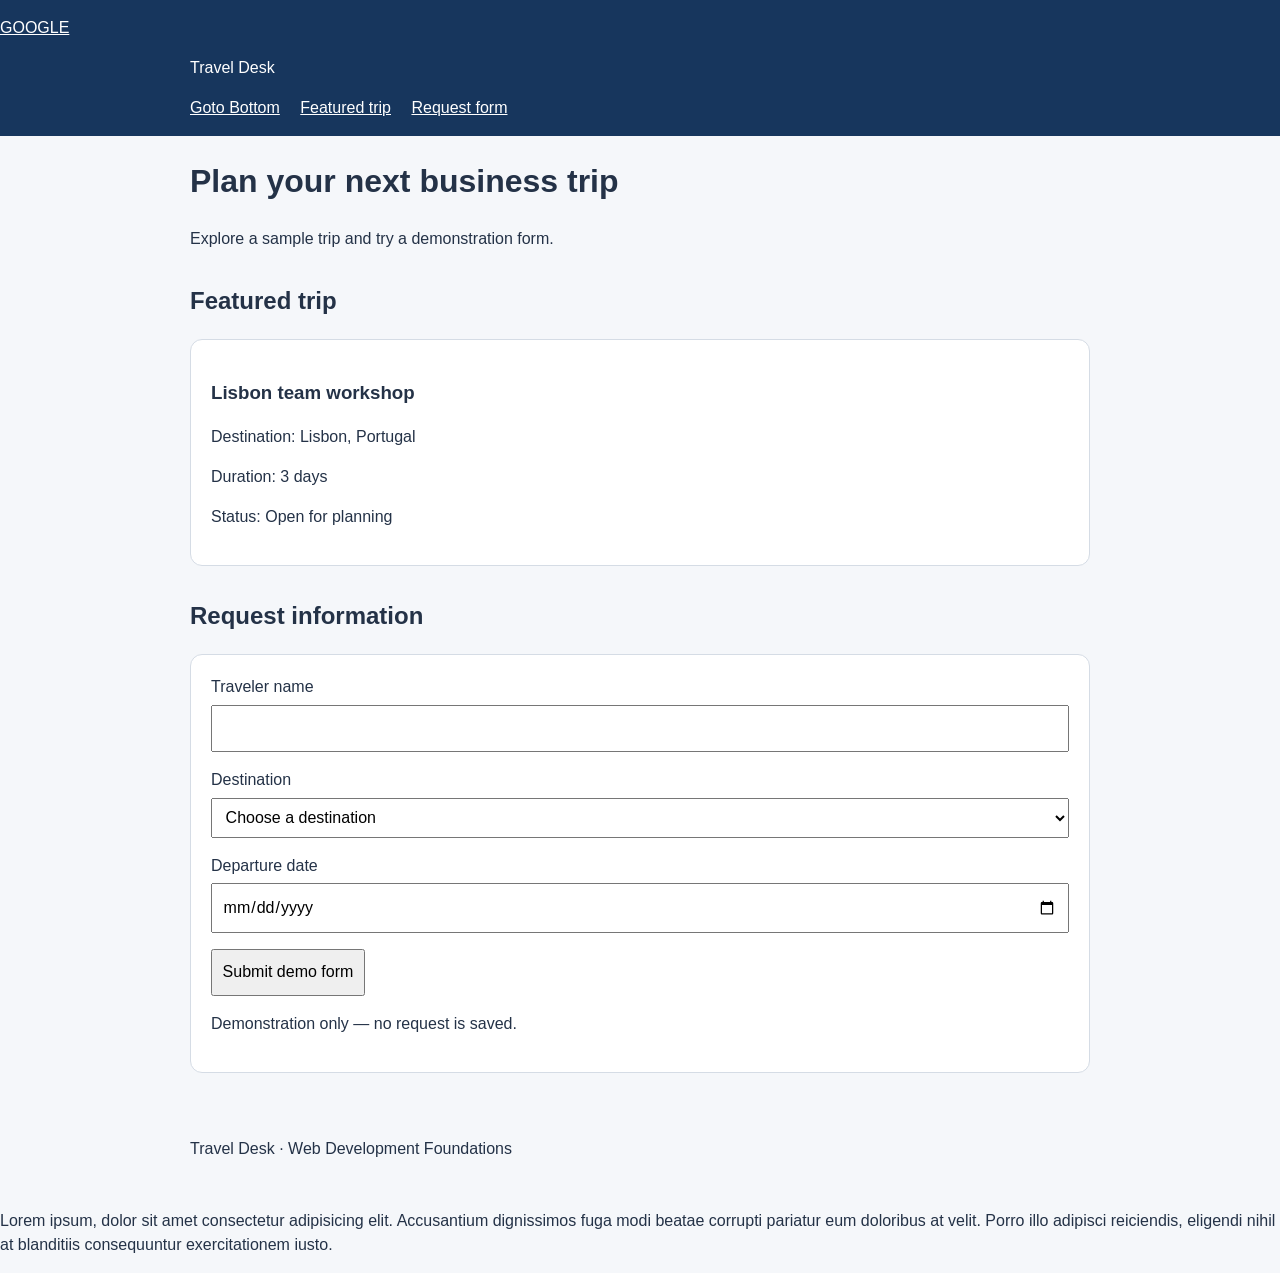
<file: lesson-01/index.html>
<!doctype html>
<html lang="en">

<head>
    <meta charset="UTF-8" />
    <meta name="viewport" content="width=device-width, initial-scale=1.0" />
    <title>Travel Desk — Lesson 1</title>
    <link rel="stylesheet" href="./style.css" />
</head>

<body>

    <header class="site-header">
        <a href="https://google.com" target="_blank">GOOGLE</a>
        <div class="container">
            <p class="brand">Travel Desk</p>
            <nav aria-label="Main navigation">
                <a href="#test123">Goto Bottom</a>
                <a href="#featured-trip">Featured trip</a>
                <a href="#request">Request form</a>

            </nav>
        </div>
    </header>

    <main class="container">
        <h1>Plan your next business trip</h1>
        <p>Explore a sample trip and try a demonstration form.</p>

        <section id="featured-trip" aria-labelledby="trip-heading">
            <h2 id="trip-heading">Featured trip</h2>
            <article class="card">
                <h3>Lisbon team workshop</h3>
                <p>Destination: Lisbon, Portugal</p>
                <p>Duration: 3 days</p>
                <p class="trip-status">Status: Open for planning</p>
            </article>
        </section>

        <section id="request" aria-labelledby="request-heading">
            <h2 id="request-heading">Request information</h2>
            <form action="#" method="get" class="card request-form">
                <div class="field">
                    <label for="traveler-name">Traveler name</label>
                    <input id="traveler-name" name="travelerName" type="text" autocomplete="name" required />
                </div>

                <div class="field">
                    <label for="destination">Destination</label>
                    <select id="destination" name="destination" required>
                        <option value="">Choose a destination</option>
                        <option value="lisbon">Lisbon</option>
                        <option value="porto">Porto</option>
                        <option value="coimbra">Coimbra</option>
                    </select>
                </div>

                <div class="field">
                    <label for="departure-date">Departure date</label>
                    <input id="departure-date" name="departureDate" type="date" required />
                </div>

                <button type="submit">Submit demo form</button>
                <p class="form-note">Demonstration only — no request is saved.</p>
            </form>
        </section>
    </main>

    <footer class="container">
        <p>Travel Desk · Web Development Foundations</p>
    </footer>



    <p id="test123">Lorem ipsum, dolor sit amet consectetur adipisicing elit. Accusantium dignissimos fuga modi beatae
        corrupti
        pariatur eum doloribus at velit. Porro illo adipisci reiciendis, eligendi nihil at blanditiis consequuntur
        exercitationem iusto.</p>
</body>

</html>
</file>
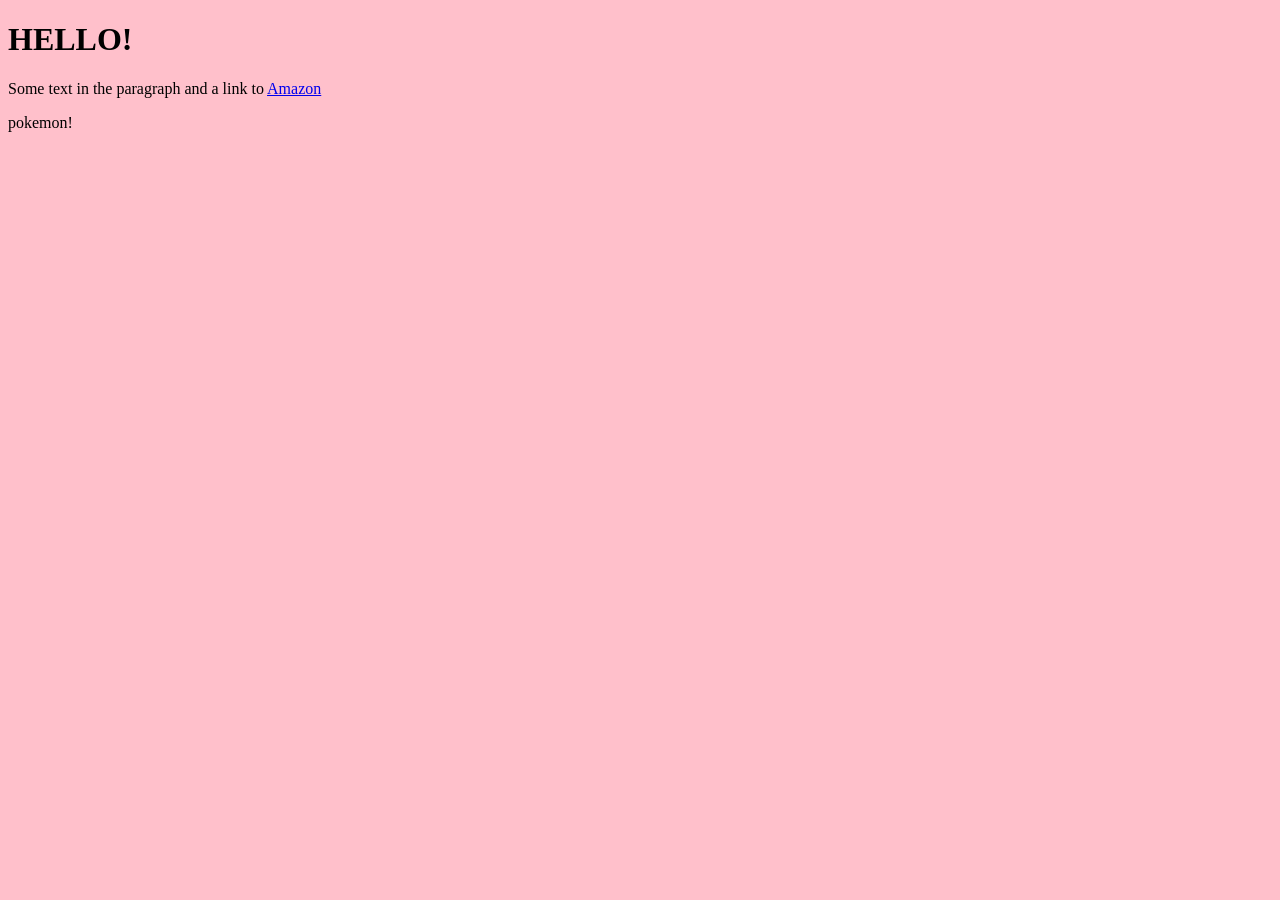
<file: lesson-02/index.html>
<!DOCTYPE html>
<html lang="en">

<head>
    <meta charset="UTF-8">
    <meta name="viewport" content="width=device-width, initial-scale=1.0">
    <title>Document</title>
    <link rel="stylesheet" href="styles.css">
</head>

<body>
    <h1>HELLO!</h1>
    <p>Some text in the paragraph and a link to <a href="https://amazon.com">Amazon</a></p>

    <p id="pokemonText">pokemon!</p>

    <script src="main.js"></script>
</body>

</html>
</file>
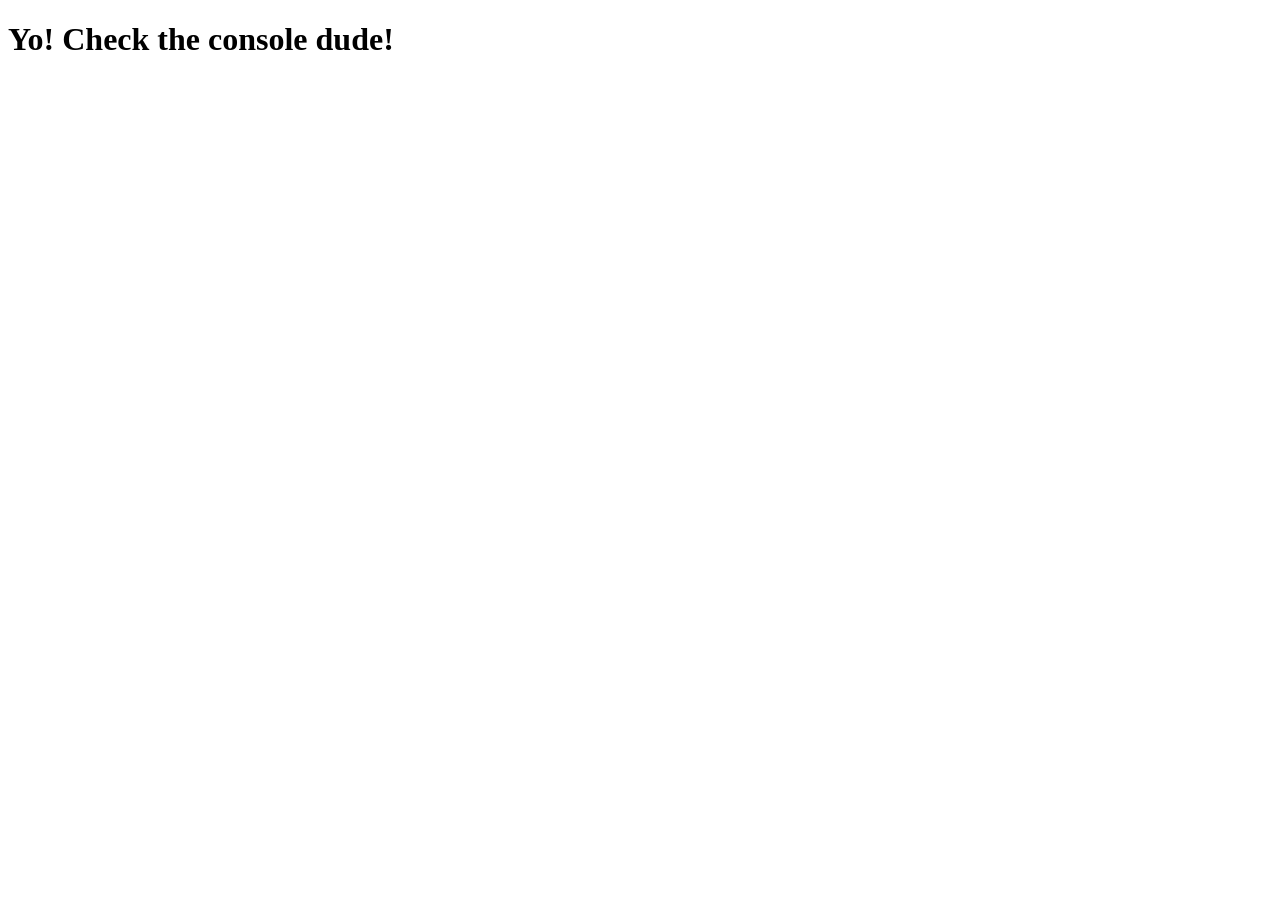
<file: lesson-03/index.html>
<!DOCTYPE html>
<html lang="en">

<head>
    <meta charset="UTF-8">
    <meta name="viewport" content="width=device-width, initial-scale=1.0">
    <title>Document</title>
</head>

<body>
    <h1>Yo! Check the console dude!</h1>

    <!-- <script src="elseif.js"></script> -->
    <!-- <script src="logicalOperators.js"></script> -->
    <!-- <script src="loops.js"></script> -->
    <!-- <script src="functions.js"></script> -->
    <!-- <script src="functionResults.js"></script> -->
    <script src="scope.js"></script>

</body>

</html>
</file>
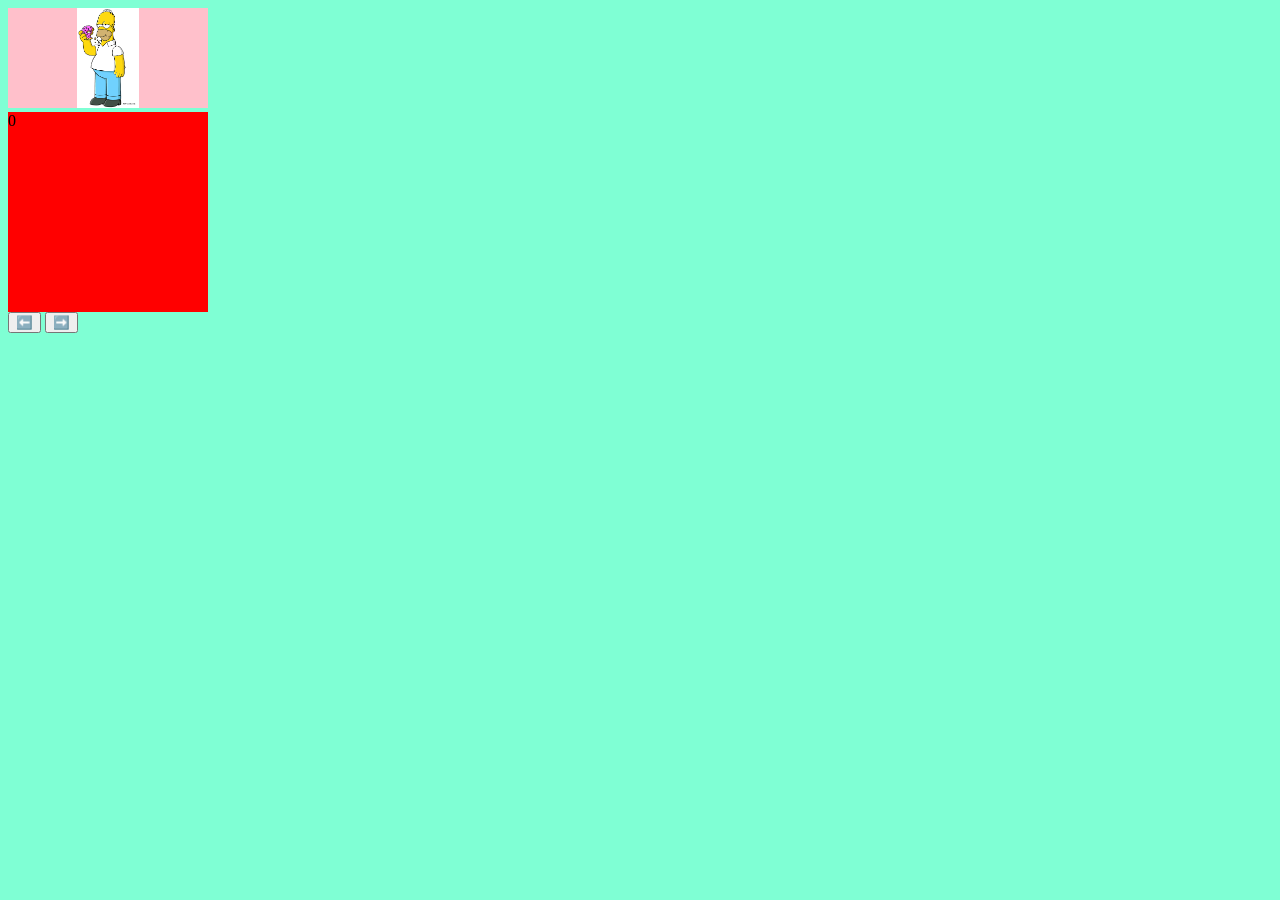
<file: lesson-06/index.html>
<!DOCTYPE html>
<html lang="en">

<head>
    <meta charset="UTF-8">
    <meta name="viewport" content="width=device-width, initial-scale=1.0">
    <title>Document</title>
    <link rel="stylesheet" href="style.css">
</head>

<body>
    <img src="./images/homer.png" id="imageBox">
    <div id="box1">

    </div>
    <button id="buttonPrevious">⬅️</button>
    <button id="buttonNext">➡️</button>

    <script src="main.js"></script>
</body>

</html>
</file>
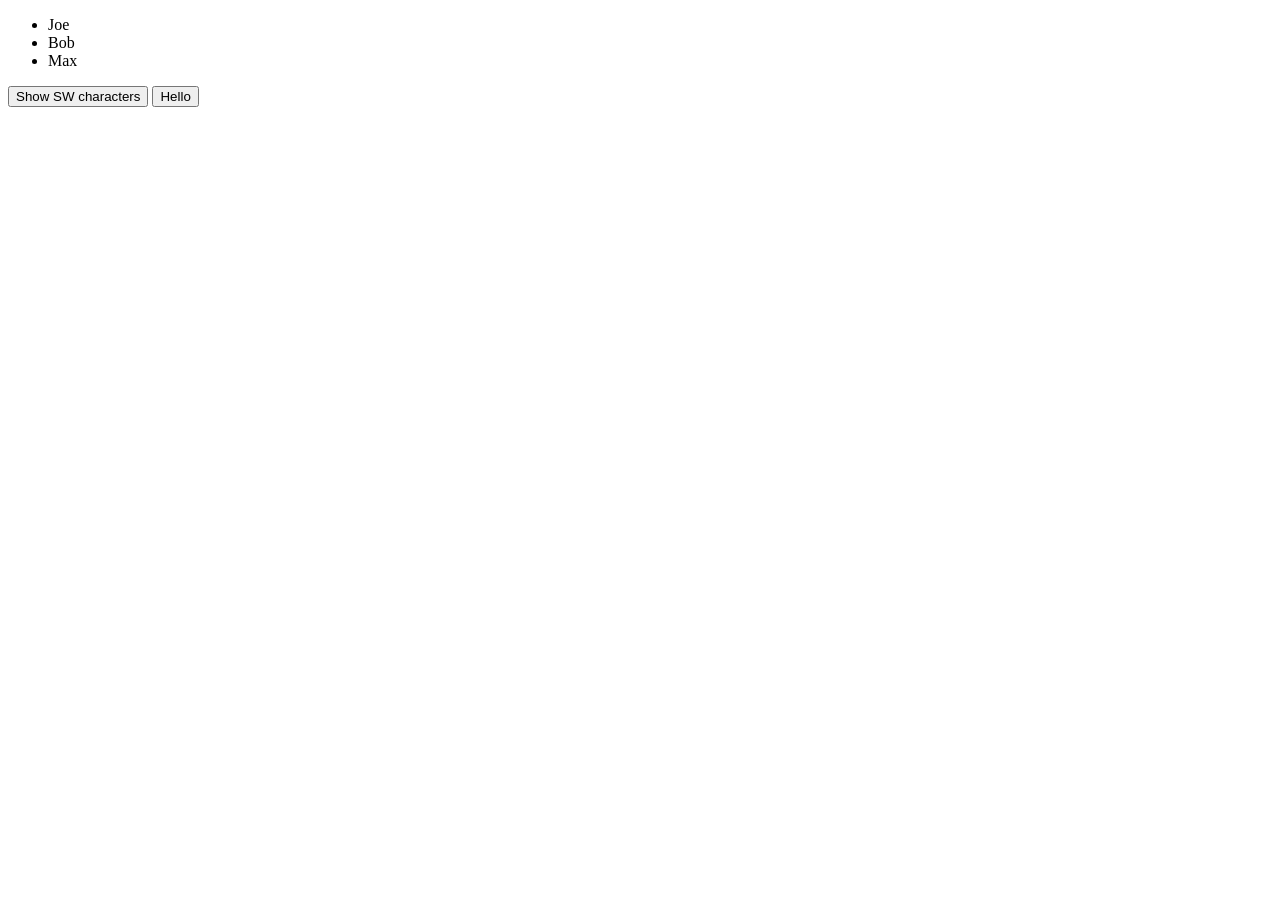
<file: lesson-data/index.html>
<!DOCTYPE html>
<html lang="en">

<head>
    <meta charset="UTF-8">
    <meta name="viewport" content="width=device-width, initial-scale=1.0">
    <title>Document</title>
</head>

<body>
    <ul id="listCharacters">
        <li>Joe</li>
        <li>Bob</li>
        <li>Max</li>
    </ul>
    <button id="buttonShow">Show SW characters</button>

    <script src="main.js"></script>
</body>

</html>
</file>
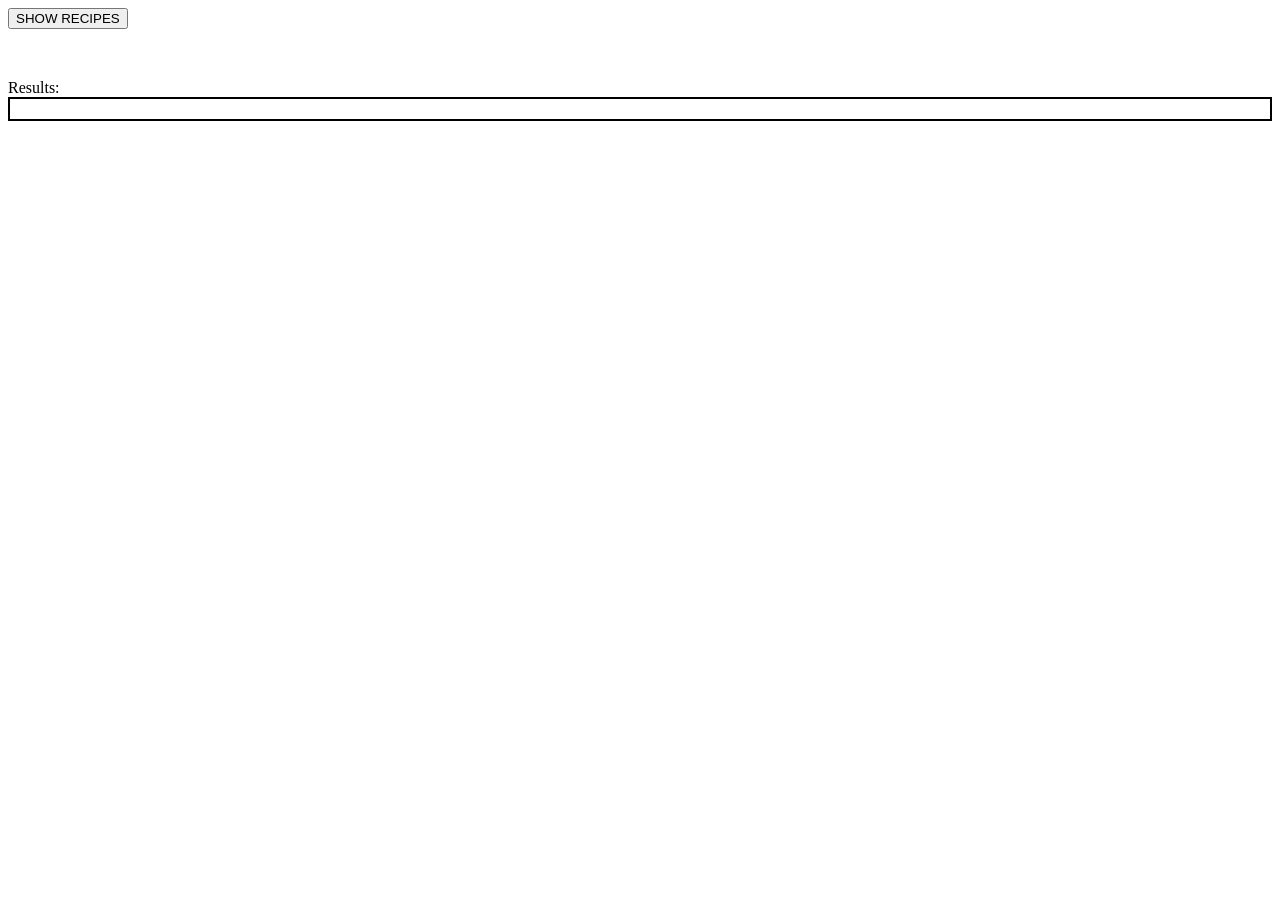
<file: lesson-fetch/index.html>
<!DOCTYPE html>
<html lang="en">

<head>
    <meta charset="UTF-8">
    <meta name="viewport" content="width=device-width, initial-scale=1.0">
    <title>Document</title>
    <link rel="stylesheet" href="style.css">
</head>

<body>
    <button id="showRecipesButton">SHOW RECIPES</button>
    <p>&nbsp;</p>
    Results:
    <div id="resultsBox"></div>

    <script src="main.js"></script>
</body>

</html>
</file>
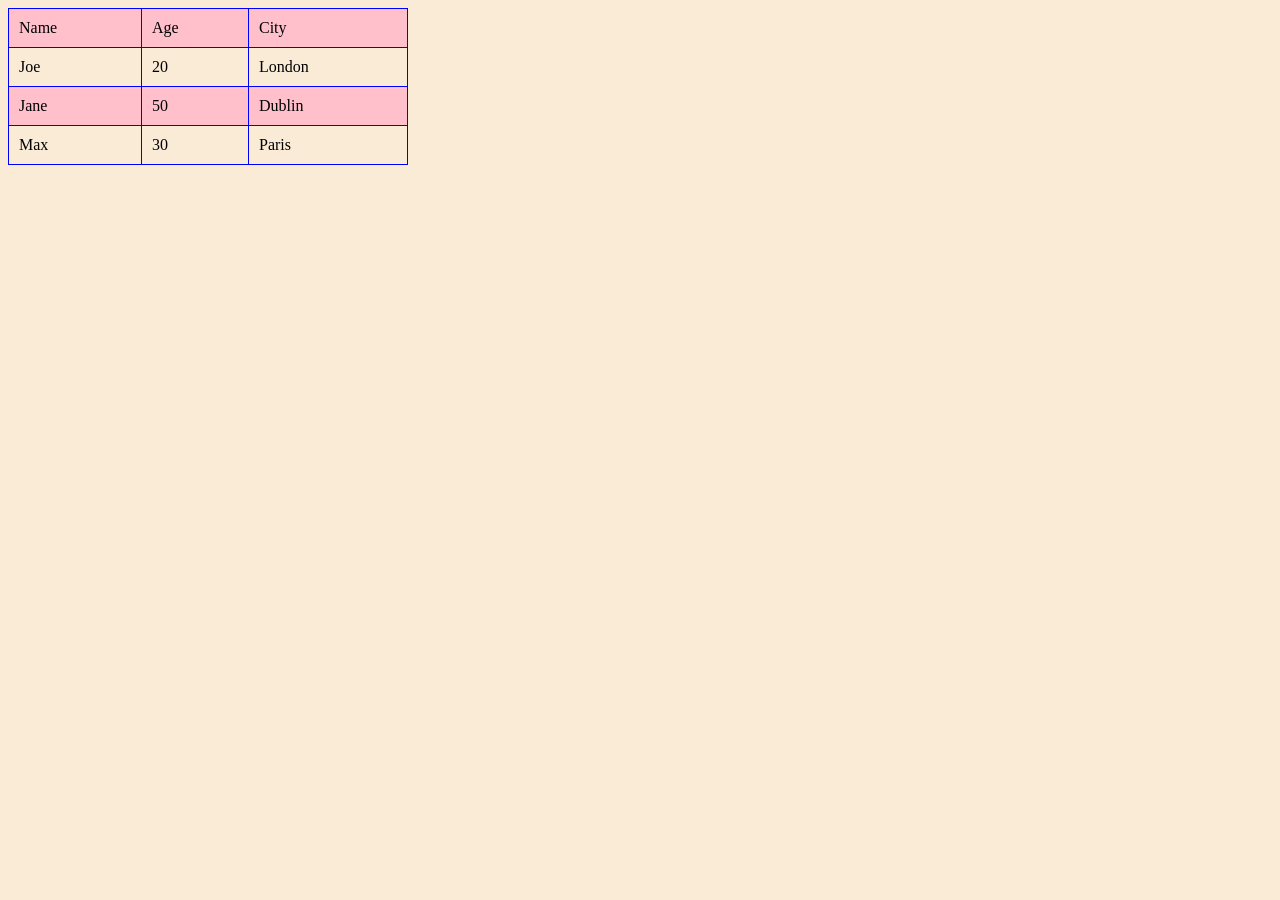
<file: table-example/index.html>
<!DOCTYPE html>
<html lang="en">

<head>
    <meta charset="UTF-8">
    <meta name="viewport" content="width=device-width, initial-scale=1.0">
    <title>Document</title>
    <link rel="stylesheet" href="main.css">
</head>

<body>
    <table class="table1">
        <tr>
            <td>Name</td>
            <td>Age</td>
            <td>City</td>
        </tr>
        <tr>
            <td>Joe</td>
            <td>20</td>
            <td>London</td>
        </tr>
        <tr>
            <td>Jane</td>
            <td>50</td>
            <td>Dublin</td>
        </tr>
        <tr>
            <td>Max</td>
            <td>30</td>
            <td>Paris</td>
        </tr>
    </table>
</body>

</html>
</file>
<file: lesson-01/style.css>
* {
  box-sizing: border-box;
}

body {
  margin: 0;
  font-family: Arial, sans-serif;
  line-height: 1.5;
  color: #243247;
  background: #f5f7fa;
}

.container {
  width: min(100% - 2rem, 900px);
  margin-inline: auto;
}

.site-header {
  background: #17365d;
  color: white;
  padding: 1rem 0;
}

.site-header   a {
  color: white;
  margin-right: 1rem;
}

main   >  section {
  margin-block: 2rem;
}

.card {
  background: white;
  border: 1px solid #d5dce5;
  border-radius: 0.75rem;
  padding: 1.25rem;
}

.field {
  display: flex;
  flex-direction: column;
  gap: 0.35rem;
  margin-bottom: 1rem;
}

input,
select,
button {
  font: inherit;
  padding: 0.6rem;
}

input,
select {
  width: 100%;
  max-width: 100%;
}

button {
  cursor: pointer;
}

:focus-visible {
  outline: 3px solid #d48a00;
  outline-offset: 2px;
}

footer {
  padding-block: 1rem;
}
</file>
<file: lesson-02/styles.css>
body {
    background-color: pink;
}
</file>
<file: lesson-06/style.css>
body {
    background-color: aquamarine;
}

#box1 {
    width: 200px;
    height: 200px;
    background-color: bisque;
}

#button1 {
    background-color: pink;
}

#imageBox {
    height: 100px;
    width: 200px;
    object-fit: contain;
    background-color: pink;
}
</file>
<file: lesson-fetch/style.css>
#resultsBox {
    border: solid 2px black;
    min-height: 20px;
}
</file>
<file: table-example/main.css>
body {
    background-color: antiquewhite;
}

.table1 {
    border: solid 1px black;
    width: 400px;
    border-spacing: 0;
    border-collapse: collapse;
}

.table1 td {
    border: solid 1px blue;
    padding: 10px;
}

.table1 tr:nth-child(odd) {
    background-color: pink;
}
</file>
